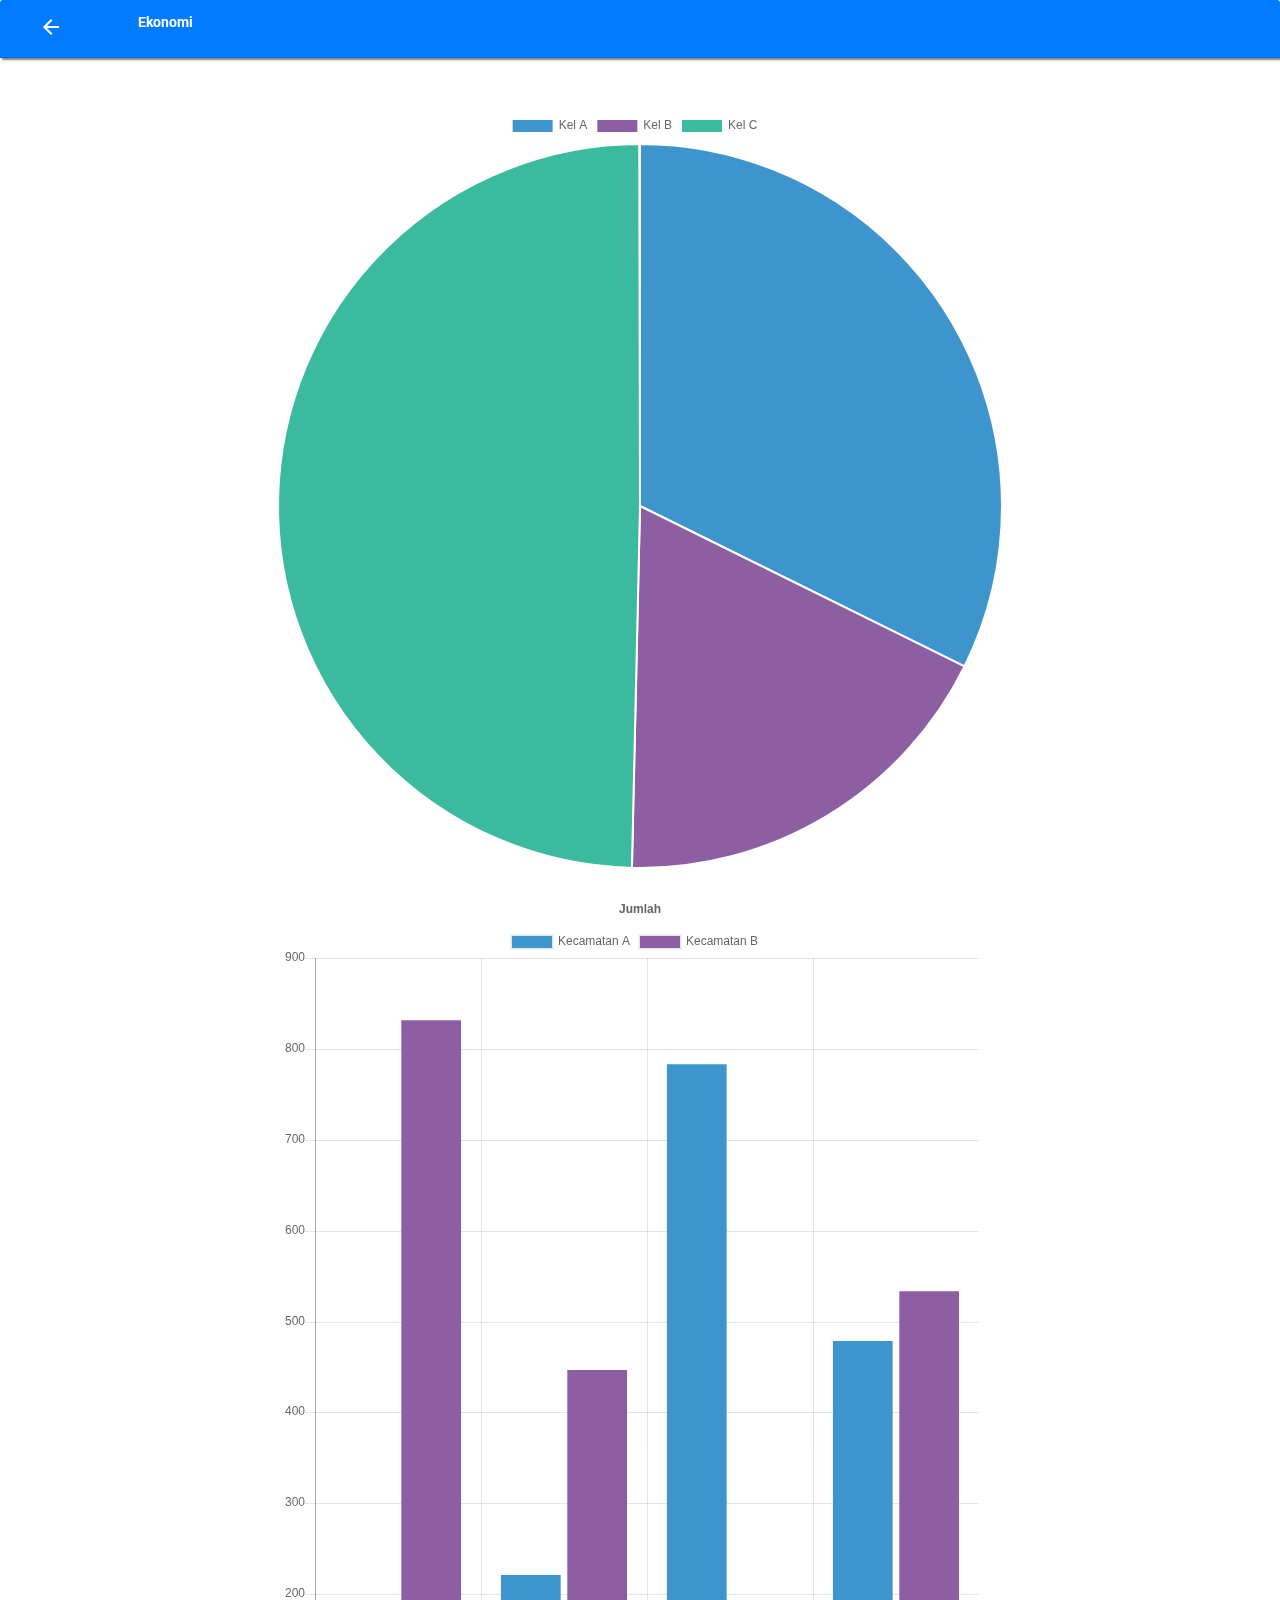
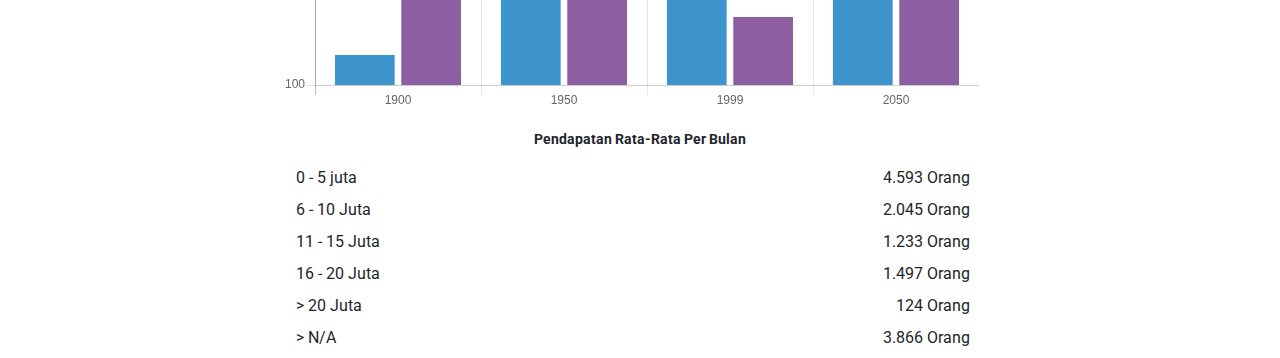
<file: menu/ekonomi.html>
<!doctype html>
<html lang="en">

<head>
    <!-- Required meta tags -->
    <meta charset="UTF-8">
    <meta http-equiv="X-UA-Compatible" content="IE=edge">
    <meta name="viewport" content="width=device-width, initial-scale=1.0">

    <title>Peta Perijinan dan Investasi DKI Jakarta</title>

    <link rel="icon" href="../assets/gambar/favicon.ico">

    <!-- Bootstrap CSS -->
    <link rel="stylesheet" href="../assets/bootstrap/bootstrap.min.css">

    <!-- Icon -->
    <link rel="stylesheet" href="../assets/css/remix-icon/remixicon.css">
    <link rel="stylesheet" href="../assets/css/font-awesome/css/font-awesome.min.css">
    <link rel="stylesheet" href="https://fonts.googleapis.com/icon?family=Material+Icons">



    <!-- custom -->
    <link rel="stylesheet" href="../assets/css/custom.css">

</head>

<body>

    <!-- Judul -->

    <div class="card-header text-white bg-primary font-weight-bold judul_utama fixed-top"
        style="box-shadow: 2px 2px 2px rgba(99, 97, 97, 0.8);">


        <div class="d-flex">
            <div class="col-md-1">

                <a href="../index.html" class="badge badge-primary margin_new_menu_icon">
                    <span class="material-icons">
                        arrow_back
                    </span>
                </a>

            </div>

            <div class="col-md-9 margin_new_menu">Ekonomi</div>

        </div>

    </div>

    <!-- Content -->
    <div class="container margin_conten_permenu">

        <div class="d-flex space_judul row_mid_judul">
            <div class="col-xs-5 col-sm-5 col-md-5 col-lg-5 text_all_permenu_permenu">
                <label class="text_all_permenu_mobile_permenu">Pelaku Usaha</label>
            </div>
            <div class="col-xs-7 col-sm-7 col-md-7 col-lg-7 text_all_permenu_permenu">
                <p>373 Orang</p>
            </div>
        </div>

        <div class="d-flex space_text row_mid_text">
            <div class="col-xs-5 col-sm-5 col-md-5 col-lg-5 text_all_permenu_permenu">
                <label class="text_all_permenu_mobile_permenu">Total Omset</label>
            </div>
            <div class="col-xs-7 col-sm-7 col-md-7 col-lg-7 text_all_permenu_permenu">
                <p>3.685.675.000 <span>per bulan</span></p>
            </div>
        </div>


        <div class="d-flex margin_chart_ekonomi_mobile">
            <canvas id="pie-chart" width="70" height="50"></canvas>
        </div>

        <div class="d-flex margin_chartline_ekonomi_mobile">
            <div class="col-xs-8 col-sm-8 col-md-8 col-lg-8 offset-2 mt-4">
                <canvas id="bar-chart-grouped" width="130" height="150"></canvas>
            </div>
        </div>


        <p class="card-title mb-3 mt-3  text-center font-weight-bold judul_utama text_all_permenu">Pendapatan Rata-Rata
            Per Bulan</p>

        <!-- Ekonomi pendapatan baru start -->

        <div class="container_grid">



            <div>
                <label>0 - 5 juta</label>
            </div>
            <div class="col_info">
                <label> 4.593 Orang</label>
            </div>

            <div>
                <label>6 - 10 Juta</label>
            </div>
            <div class="col_info">
                <label>2.045 Orang</label>
            </div>

            <div>
                <label>11 - 15 Juta</label>
            </div>
            <div class="col_info">
                <label>1.233 Orang</label>
            </div>

            <div>
                <label>16 - 20 Juta</label>
            </div>
            <div class="col_info">
                <label class="text">1.497 Orang</label>
            </div>

            <div>
                <label>> 20 Juta</label>
            </div>
            <div class="col_info">
                <label>124 Orang</label>
            </div>


            <div>
                <label>> N/A</label>
            </div>
            <div class="col_info">
                <label>3.866 Orang</label>
            </div>


        </div>

        <!-- Ekonomi pendapatan end start -->


    </div>



    <script src="../assets/js/Chart.min.js"></script>

    <!-- CHART -->
    <script>
        new Chart(document.getElementById("pie-chart"), {
            type: 'pie',
            data: {
                labels: ["Kel A", "Kel B", "Kel C"],
                datasets: [{
                    label: "Kelurahan",
                    backgroundColor: ["#3e95cd", "#8e5ea2", "#3cba9f", "#e8c3b9", "#c45850"],
                    data: [478, 267, 734]
                }]
            },
            options: {
                title: {
                    display: true
                }
            }
        });


        new Chart(document.getElementById("bar-chart-grouped"), {
            type: 'bar',
            data: {
                labels: ["1900", "1950", "1999", "2050"],
                datasets: [{
                    label: "Kecamatan A",
                    backgroundColor: "#3e95cd",
                    data: [133, 221, 783, 478]
                }, {
                    label: "Kecamatan B",
                    backgroundColor: "#8e5ea2",
                    data: [832, 447, 175, 534]
                }]
            },
            options: {
                title: {
                    display: true,
                    text: 'Jumlah'
                }
            }
        });
    </script>



</body>

</html>
</file>
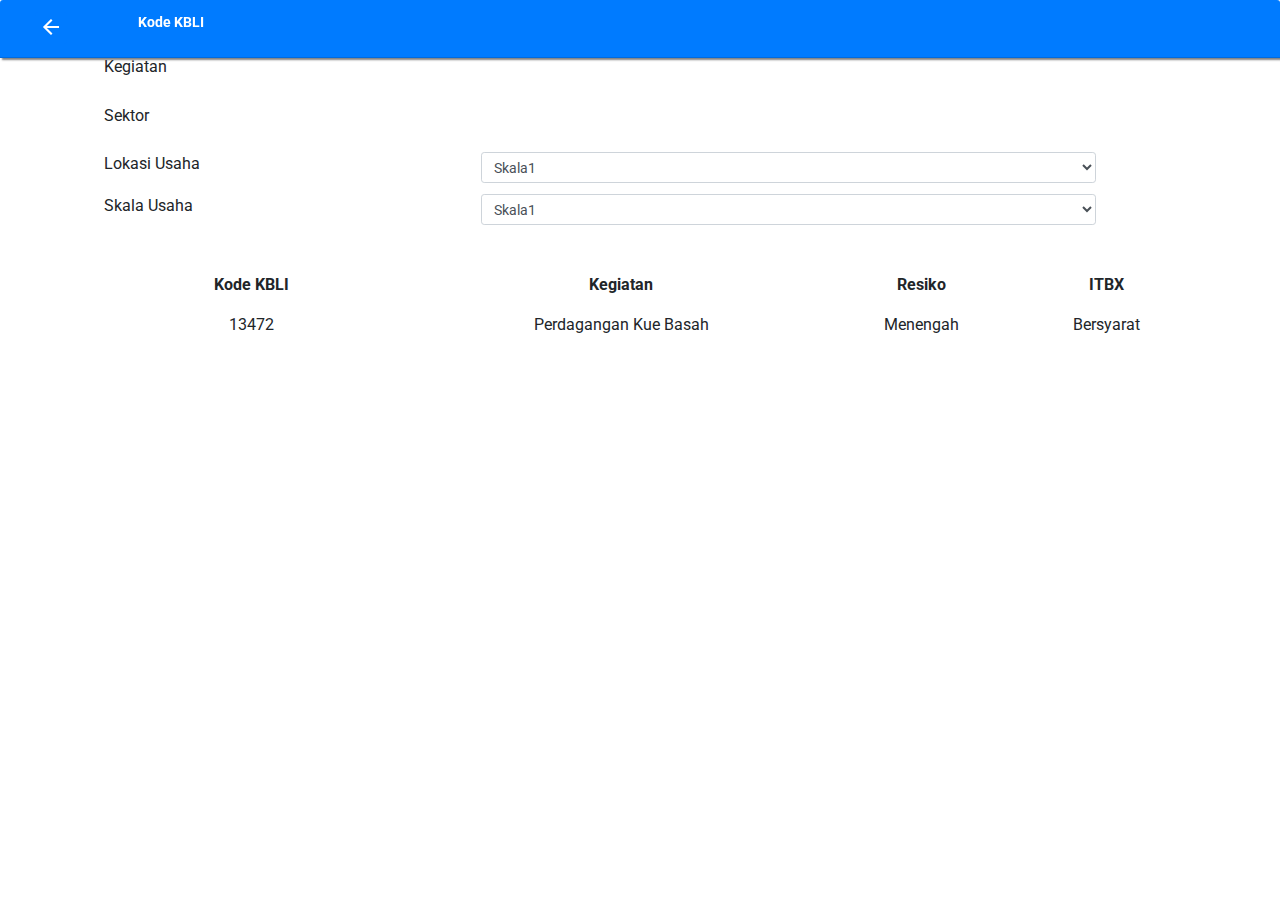
<file: menu/kode-kbli.html>
<!doctype html>
<html lang="en">

<head>
    <!-- Required meta tags -->
    <meta charset="UTF-8">
    <meta http-equiv="X-UA-Compatible" content="IE=edge">
    <meta name="viewport" content="width=device-width, initial-scale=1.0">

    <title>Peta Perijinan dan Investasi DKI Jakarta</title>

    <link rel="icon" href="../assets/gambar/favicon.ico">

    <!-- Bootstrap CSS -->
    <link rel="stylesheet" href="../assets/bootstrap/bootstrap.min.css">

    <!-- Icon -->
    <link rel="stylesheet" href="../assets/css/remix-icon/remixicon.css">
    <link rel="stylesheet" href="../assets/css/font-awesome/css/font-awesome.min.css">
    <link rel="stylesheet" href="https://fonts.googleapis.com/icon?family=Material+Icons">



    <!-- custom -->
    <link rel="stylesheet" href="../assets/css/custom.css">

</head>

<body>

    <!-- Judul -->
    <div class="card-header text-white bg-primary font-weight-bold judul_utama fixed-top"
        style="box-shadow: 2px 2px 2px rgba(99, 97, 97, 0.8);">


        <div class="d-flex">
            <div class="col-md-1">

                <a href="../index.html" class="badge badge-primary margin_new_menu_icon">
                    <span class="material-icons">
                        arrow_back
                    </span></a>

            </div>

            <div class="col-md-9 margin_new_menu">Kode KBLI</div>

        </div>

    </div>

    <!-- Content -->
    <div class="container margin_conten_permenu">

        <div class="d-flex ml-1">
            <div class="col-md-5 text_all_permenu">
                <label class="text_all_mobile_permenu">Cari berdasarkan</label>
            </div>
            <div class="col-md-7 text_all_permenu cari_kodekbli cari_kodekbli_mobile">

                <div class="form-check">
                    <input class="form-check-input" type="radio" name="exampleRadios" id="exampleRadios1"
                        value="option1" checked>
                    <label class="form-check-label " for="exampleRadios1">
                        Kegiatan
                    </label>
                </div>
                <div class="form-check margin_cari_kodelbli_mobile">
                    <input class="form-check-input" type="radio" name="exampleRadios" id="exampleRadios2"
                        value="option2">
                    <label class="form-check-label margin_cari_kodelbli_mobile" for="exampleRadios2">
                        Lokasi
                    </label>
                </div>
            </div>
        </div>

        <div class="d-flex ml-1">
            <div class="col-md-4 text_all_permenu">
                <label class="text_all_mobile_permenu">Kegiatan</label>
            </div>
            <div class="col-md-7 text_all ml-5">
                <textarea name="" id="" cols="23" rows="2"></textarea>
            </div>
        </div>

        <div class="d-flex ml-1">
            <div class="col-md-4 text_all_permenu">
                <label class="text_all_mobile_permenu">Sektor</label>
            </div>
            <div class="col-md-7 text_all ml-5">
                <textarea name="" id="" cols="23" rows="2"></textarea>
            </div>
        </div>


        <div class="d-flex ml-1 margin_cari_kodelbli_mobile">
            <div class="col-md-4 text_all_permenu">
                <label class="text_all_mobile_permenu">Lokasi Usaha</label>
            </div>
            <div class="col-md-7">
                <div class="form-group input-group-sm cari_kodekbli_option_mobile">
                    <select class="form-control ml-2">
                        <option>Skala1</option>
                        <option>Skala2</option>
                    </select>
                </div>
            </div>
        </div>

        <div class="d-flex ml-1 skala_kodekbli margin_cari_kodelbli_mobile">
            <div class="col-md-4 text_all_permenu">
                <label class="text_all_mobile_permenu">Skala Usaha</label>
            </div>
            <div class="col-md-7">
                <div class="form-group input-group-sm cari_kodekbli_option_mobile">
                    <select class="form-control ml-2">
                        <option>Skala1</option>
                        <option>Skala2</option>
                    </select>
                </div>
            </div>
        </div>

        <table style="margin:0;" class="table table-borderless mt-4 table_kbli">
            <thead>
                <tr>
                    <th class="text_all_permenu text-center" style="width:30%;">Kode KBLI</th>
                    <th class="text_all_permenu text-center">Kegiatan</th>
                    <th class="text_all_permenu text-center">Resiko</th>
                    <th class="text_all_permenu text-center">ITBX</th>
                </tr>
            </thead>
            <tbody>
                <tr>
                    <td class="text_all_permenu text-center" style="width:30%;">13472</td>
                    <td class="text_all_permenu text-center">Perdagangan Kue Basah</td>
                    <td class="text_all_permenu text-center">Menengah</td>
                    <td class="text_all_permenu text-center">Bersyarat</td>

                </tr>
            </tbody>
        </table>



    </div>


</body>

</html>
</file>
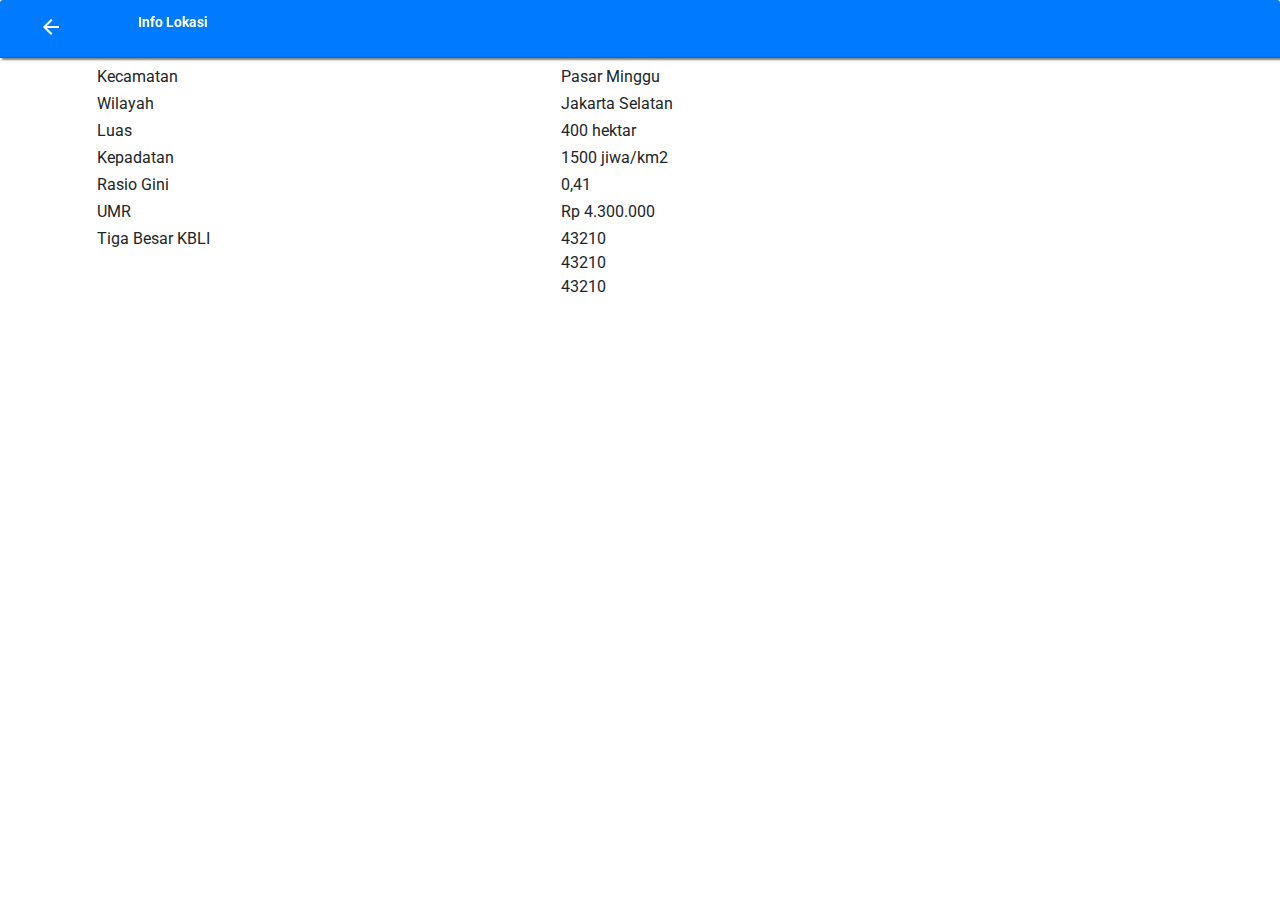
<file: menu/lokasi.html>
<!doctype html>
<html lang="en">

<head>
    <!-- Required meta tags -->
    <meta charset="UTF-8">
    <meta http-equiv="X-UA-Compatible" content="IE=edge">
    <meta name="viewport" content="width=device-width, initial-scale=1.0">

    <title>Peta Perijinan dan Investasi DKI Jakarta</title>

    <link rel="icon" href="../assets/gambar/favicon.ico">

    <!-- Bootstrap CSS -->
    <link rel="stylesheet" href="../assets/bootstrap/bootstrap.min.css">

    <!-- Icon -->
    <link rel="stylesheet" href="../assets/css/remix-icon/remixicon.css">
    <link rel="stylesheet" href="../assets/css/font-awesome/css/font-awesome.min.css">
    <link rel="stylesheet" href="https://fonts.googleapis.com/icon?family=Material+Icons">


    <!-- custom -->
    <link rel="stylesheet" href="../assets/css/custom.css">

</head>

<body>


    <div class="card-header text-white bg-primary font-weight-bold judul_utama fixed-top"
        style="box-shadow: 2px 2px 2px rgba(99, 97, 97, 0.8);">


        <div class="d-flex">
            <div class="col-md-1">

                <a href="../index.html" class="badge badge-primary margin_new_menu_icon">

                    <span class="material-icons">
                        arrow_back
                    </span>

                </a>

            </div>

            <div class="col-md-9 margin_new_menu">Info Lokasi</div>

        </div>

    </div>


    <div class="container margin_conten_permenu">

        <div class="d-flex space_judul row_mid_judul">
            <div class="col-xs-5 col-sm-5 col-md-5 col-lg-5 text_all_permenu">
                <label class="text_all_mobile_permenu">Koordinat</label>
            </div>
            <div class="col-xs-7 col-sm-7 col-md-7 col-lg-7 text_all_permenu">
                <p>-6427374984, 100984323a</p>
            </div>
        </div>

        <div class="d-flex space_text row_mid_text">
            <div class="col-xs-5 col-sm-5 col-md-5 col-lg-5 text_all_permenu">
                <label class="text_all_mobile_permenu">Kelurahan</label>
            </div>
            <div class="col-xs-7 col-sm-7 col-md-7 col-lg-7 text_all_permenu">
                <p>Jati Padang Selatansa </p>
            </div>
        </div>

        <div class="d-flex space_text row_mid_text">
            <div class="col-xs-5 col-sm-5 col-md-5 col-lg-5 text_all_permenu">
                <label class="text_all_mobile_permenu">Kecamatan</label>
            </div>
            <div class="col-xs-7 col-sm-7 col-md-7 col-lg-7 text_all_permenu">
                <p>Pasar Minggu</p>
            </div>
        </div>


        <div class="d-flex space_text row_mid_text">
            <div class="col-xs-5 col-sm-5 col-md-5 col-lg-5 text_all_permenu">
                <label class="text_all_mobile_permenu">Wilayah</label>
            </div>
            <div class="col-xs-7 col-sm-7 col-md-7 col-lg-7 text_all_permenu">
                <p>Jakarta Selatan</p>
            </div>
        </div>

        <div class="d-flex space_text row_mid_text">
            <div class="col-xs-5 col-sm-5 col-md-5 col-lg-5 text_all_permenu">
                <label class="text_all_mobile_permenu">Luas</label>
            </div>
            <div class="col-xs-7 col-sm-7 col-md-7 col-lg-7 text_all_permenu">
                <p>400 hektar</p>
            </div>
        </div>

        <div class="d-flex space_text row_mid_text">
            <div class="col-xs-5 col-sm-5 col-md-5 col-lg-5 text_all_permenu">
                <label class="text_all_mobile_permenu">Kepadatan</label>
            </div>
            <div class="col-xs-7 col-sm-7 col-md-7 col-lg-7 text_all_permenu">
                <p>1500 jiwa/km2</p>
            </div>
        </div>

        <div class="d-flex space_text row_mid_text">
            <div class="col-xs-5 col-sm-5 col-md-5 col-lg-5 text_all_permenu">
                <label class="text_all_mobile_permenu">Rasio Gini</label>
            </div>
            <div class="col-xs-7 col-sm-7 col-md-7 col-lg-7 text_all_permenu">
                <p>0,41</p>
            </div>
        </div>

        <div class="d-flex space_text row_mid_text">
            <div class="col-xs-5 col-sm-5 col-md-5 col-lg-5 text_all_permenu">
                <label class="text_all_mobile_permenu">UMR</label>
            </div>
            <div class="col-xs-7 col-sm-7 col-md-7 col-lg-7 text_all_permenu">
                <p>Rp 4.300.000</p>
            </div>
        </div>

        <div class="d-flex space_text row_mid_text">
            <div class="col-xs-5 col-sm-5 col-md-5 col-lg-5 text_all_permenu">
                <label class="text_all_mobile_permenu">Tiga Besar KBLI</label>
            </div>
            <div class="col-xs-7 col-xs-7 col-sm-7 col-md-7 col-lg-7 text_all_permenu">


                <span>43210</span><br>
                <span>43210</span><br>
                <span>43210</span>

            </div>
        </div>



    </div>


</body>

</html>
</file>
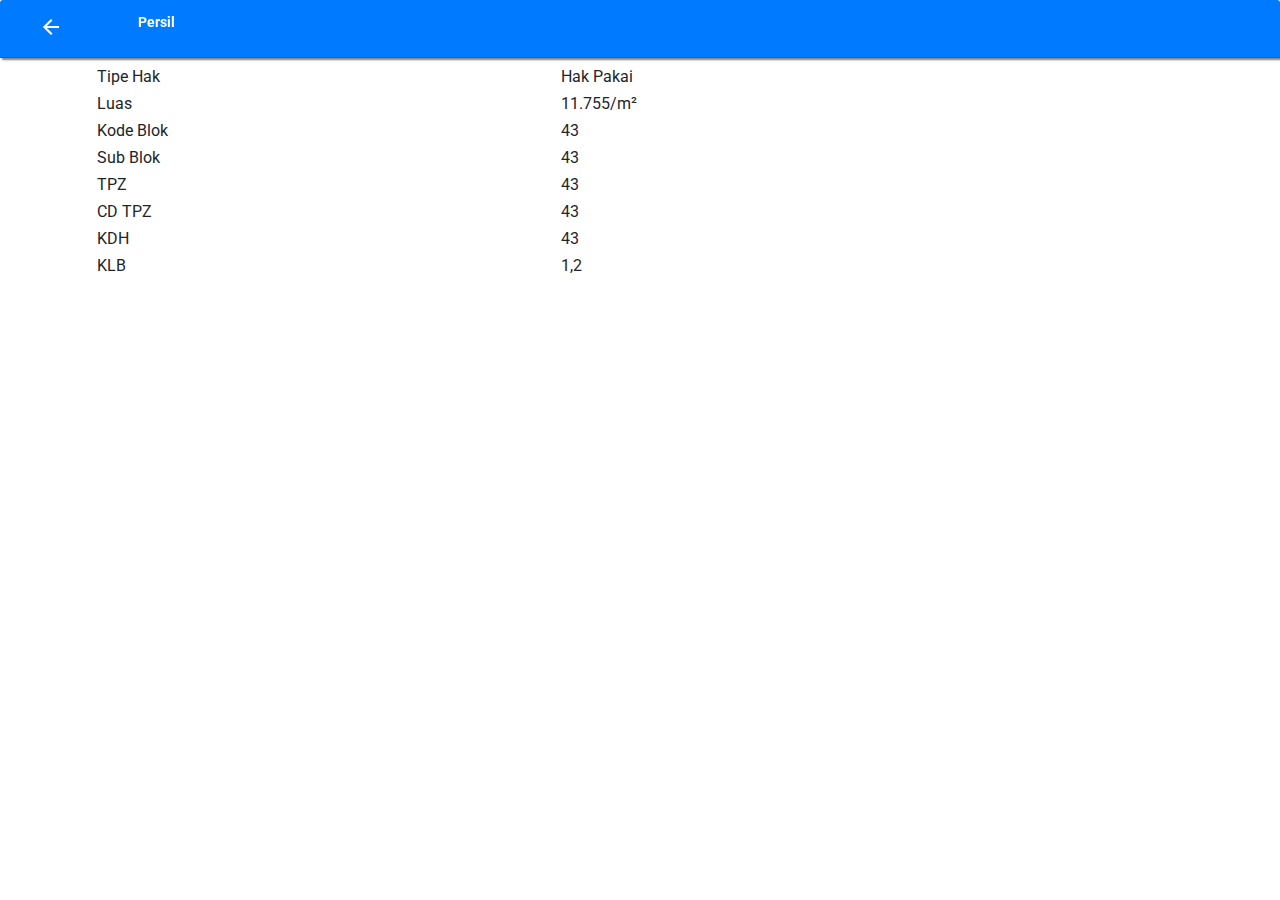
<file: menu/persil.html>
<!doctype html>
<html lang="en">

<head>
    <!-- Required meta tags -->
    <meta charset="UTF-8">
    <meta http-equiv="X-UA-Compatible" content="IE=edge">
    <meta name="viewport" content="width=device-width, initial-scale=1.0">

    <title>Peta Perijinan dan Investasi DKI Jakarta</title>

    <link rel="icon" href="../assets/gambar/favicon.ico">

    <!-- Bootstrap CSS -->
    <link rel="stylesheet" href="../assets/bootstrap/bootstrap.min.css">

    <!-- Icon -->
    <link rel="stylesheet" href="../assets/css/remix-icon/remixicon.css">
    <link rel="stylesheet" href="../assets/css/font-awesome/css/font-awesome.min.css">
    <link rel="stylesheet" href="https://fonts.googleapis.com/icon?family=Material+Icons">



    <!-- custom -->
    <link rel="stylesheet" href="../assets/css/custom.css">

</head>

<body>

    <!-- Judul -->

    <div class="card-header text-white bg-primary font-weight-bold judul_utama fixed-top"
        style="box-shadow: 2px 2px 2px rgba(99, 97, 97, 0.8);">


        <div class="d-flex">
            <div class="col-md-1">

                <a href="../index.html" class="badge badge-primary margin_new_menu_icon">
                    <span class="material-icons">
                        arrow_back
                    </span></a>

            </div>

            <div class="col-md-9 margin_new_menu">Persil</div>

        </div>

    </div>

    <!-- Content -->
    <div class="container margin_conten_permenu">

        <div class="d-flex space_judul row_mid_judul">
            <div class="col-md-5 text_all_permenu">
                <label class="text_all_mobile_permenu">Lahan Eksisting</label>
            </div>
            <div class="col-md-7 text_all_permenu">
                <p>Rumah Besar</p>
            </div>
        </div>

        <div class="d-flex space_text row_mid_text">
            <div class="col-lg-5 text_all_permenu">
                <label class="text_all_mobile_permenu">Perkiraan Harga</label>
            </div>
            <div class="col-lg-7 text_all_permenu">
                <p>Rp.5.000.000,- s/d Rp.10.000.000,-&nbsp;&nbsp;<span>/m²</span></p>
            </div>
        </div>

        <div class="d-flex space_text row_mid_text">
            <div class="col-lg-5 text_all_permenu">
                <label class="text_all_mobile_permenu">Tipe Hak</label>
            </div>
            <div class="col-lg-7 text_all_permenu">
                <p>Hak Pakai</p>
            </div>
        </div>

        <div class="d-flex space_text row_mid_text">
            <div class="col-lg-5 text_all_permenu">
                <label class="text_all_mobile_permenu">Luas</label>
            </div>
            <div class="col-lg-7 text_all_permenu">
                <p>11.755<span>/m²</span></p>
            </div>
        </div>


        <div class="d-flex space_text row_mid_text">
            <div class="col-lg-5 text_all_permenu">
                <label class="text_all_mobile_permenu">Kode Blok</label>
            </div>
            <div class="col-lg-7 text_all_permenu">
                <p>43</span></p>
            </div>
        </div>

        <div class="d-flex space_text row_mid_text">
            <div class="col-lg-5 text_all_permenu">
                <label class="text_all_mobile_permenu">Sub Blok</label>
            </div>
            <div class="col-lg-7 text_all_permenu">
                <p>43</span></p>
            </div>
        </div>

        <div class="d-flex space_text row_mid_text">
            <div class="col-lg-5 text_all_permenu">
                <label class="text_all_mobile_permenu">TPZ</label>
            </div>
            <div class="col-lg-7 text_all_permenu">
                <p>43</span></p>
            </div>
        </div>

        <div class="d-flex space_text row_mid_text">
            <div class="col-lg-5 text_all_permenu">
                <label class="text_all_mobile_permenu">CD TPZ</label>
            </div>
            <div class="col-lg-7 text_all_permenu">
                <p>43</span></p>
            </div>
        </div>

        <div class="d-flex space_text row_mid_text">
            <div class="col-lg-5 text_all_permenu">
                <label class="text_all_mobile_permenu">KDH</label>
            </div>
            <div class="col-lg-7 text_all_permenu">
                <p>43</span></p>
            </div>
        </div>

        <div class="d-flex space_text row_mid_text">
            <div class="col-lg-5 text_all_permenu">
                <label class="text_all_mobile_permenu">KLB</label>
            </div>
            <div class="col-lg-7 text_all_permenu">
                <p>1,2</span></p>
            </div>
        </div>


    </div>


</body>

</html>
</file>
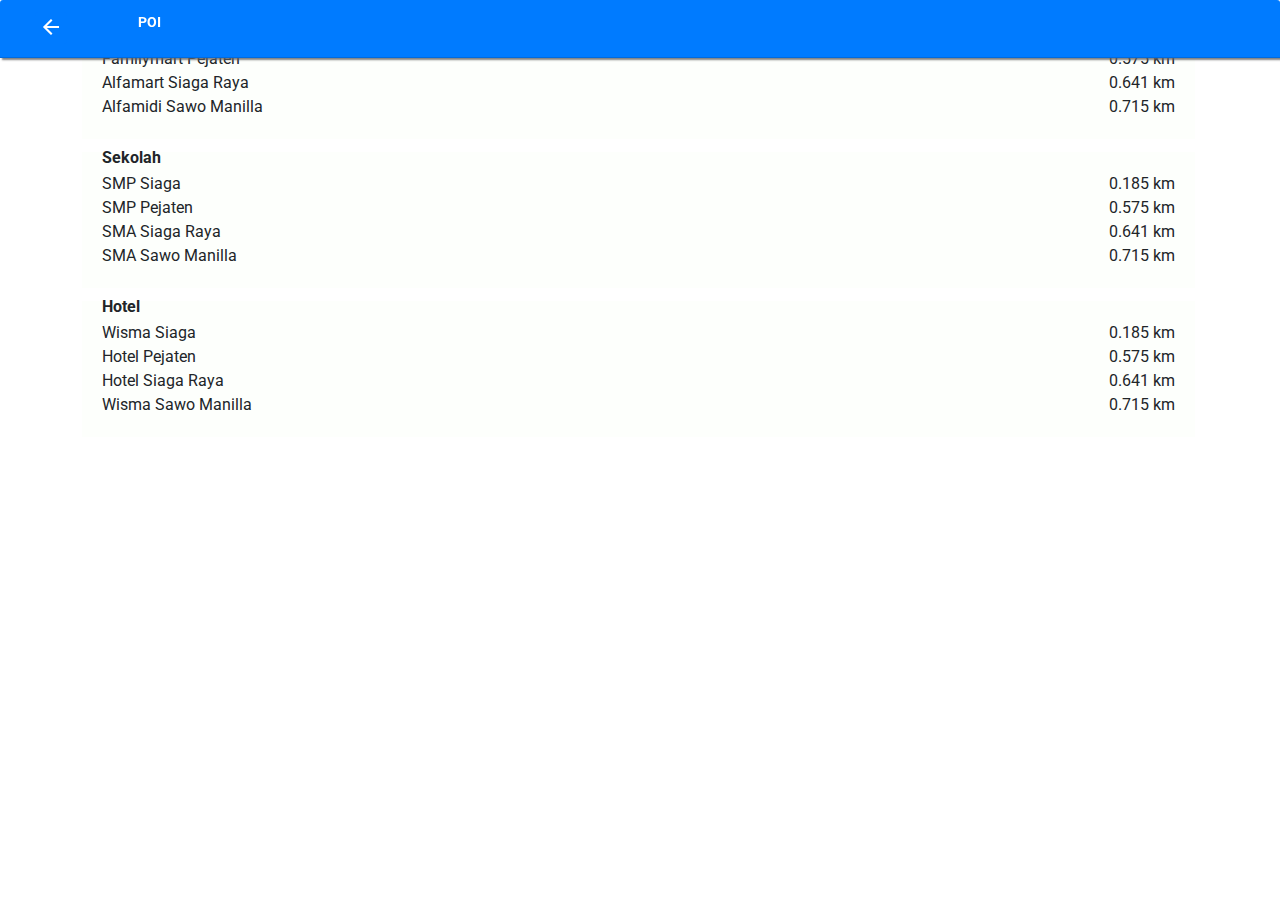
<file: menu/poi.html>
<!doctype html>
<html lang="en">

<head>
    <!-- Required meta tags -->
    <meta charset="UTF-8">
    <meta http-equiv="X-UA-Compatible" content="IE=edge">
    <meta name="viewport" content="width=device-width, initial-scale=1.0">

    <title>Peta Perijinan dan Investasi DKI Jakarta</title>

    <link rel="icon" href="../assets/gambar/favicon.ico">

    <!-- Bootstrap CSS -->
    <link rel="stylesheet" href="../assets/bootstrap/bootstrap.min.css">

    <!-- Icon -->
    <link rel="stylesheet" href="../assets/css/remix-icon/remixicon.css">
    <link rel="stylesheet" href="../assets/css/font-awesome/css/font-awesome.min.css">
    <link rel="stylesheet" href="https://fonts.googleapis.com/icon?family=Material+Icons">



    <!-- custom -->
    <link rel="stylesheet" href="../assets/css/custom.css">

</head>

<body>

    <!-- Judul -->
    <div class="card-header text-white bg-primary font-weight-bold judul_utama fixed-top"
        style="box-shadow: 2px 2px 2px rgba(99, 97, 97, 0.8);">


        <div class="d-flex">
            <div class="col-md-1">

                <a href="../index.html" class="badge badge-primary margin_new_menu_icon">
                    <span class="material-icons">
                        arrow_back
                    </span></a>

            </div>

            <div class="col-md-9 margin_new_menu">POI</div>

        </div>

    </div>

    <!-- Content -->
    <div class="container margin_conten_permenu">

        <div class="accordion" id="PoiCollabse">
            <div class="row row_mid_judul2">
                <div class="col-md-12 flex-column">
                    <button type="button"
                        class="btn btn-md btn-block text-left text_all_permenu text_poi1 tombol_search"
                        data-toggle="collapse" data-target="#collapsePoiOne" aria-expanded="true"
                        aria-controls="collapsePoiOne">
                        <b class="text_all_mobile_permenu_poi">Minimarket</b>
                    </button>
                </div>
            </div>


            <div id="collapsePoiOne" class="collapse show" aria-labelledby="headingOne" data-parent="#PoiCollabse">
                <div class="card-body text_poi2 row_mid_judul">
                    <ul class="list-group list-group-flush PoiCollabse_mobile">

                        <li class="listgroup-cust d-flex justify-content-between align-items-center text_all_permenu">
                            Alfamidi Siaga
                            <span class="PoiCollabse_konten_mobile">0.185 km</span>
                        </li>

                        <li class="listgroup-cust d-flex justify-content-between align-items-center text_all_permenu">
                            Familymart Pejaten
                            <span class="PoiCollabse_konten_mobile">0.575 km</span>
                        </li>

                        <li class="listgroup-cust d-flex justify-content-between align-items-center text_all_permenu">
                            Alfamart Siaga Raya
                            <span class="PoiCollabse_konten_mobile">0.641 km</span>
                        </li>

                        <li class="listgroup-cust d-flex justify-content-between align-items-center text_all_permenu">
                            Alfamidi Sawo Manilla
                            <span class="PoiCollabse_konten_mobile">0.715 km</span>
                        </li>

                    </ul>
                </div>
            </div>

            <div class="row row_mid_judul">
                <div class="col-md-12 flex-column">
                    <button type="button"
                        class="btn btn-md btn-block text-left text_all_permenu text_poi1 tombol_search"
                        data-toggle="collapse" data-target="#collapsePoiTwo" aria-expanded="true"
                        aria-controls="collapsePoiTwo">
                        <b class="text_all_mobile_permenu_poi">Sekolah</b>
                    </button>
                </div>
            </div>

            <div id="collapsePoiTwo" class="collapse show" aria-labelledby="headingOne" data-parent="#PoiCollabse">
                <div class="card-body text_poi2 row_mid_judul">
                    <ul class="list-group list-group-flush PoiCollabse_mobile">

                        <li class="listgroup-cust d-flex justify-content-between align-items-center text_all_permenu">
                            SMP Siaga
                            <span class="PoiCollabse_konten_mobile">0.185 km</span>
                        </li>

                        <li class="listgroup-cust d-flex justify-content-between align-items-center text_all_permenu">
                            SMP Pejaten
                            <span class="PoiCollabse_konten_mobile">0.575 km</span>
                        </li>

                        <li class="listgroup-cust d-flex justify-content-between align-items-center text_all_permenu">
                            SMA Siaga Raya
                            <span class="PoiCollabse_konten_mobile">0.641 km</span>
                        </li>

                        <li class="listgroup-cust d-flex justify-content-between align-items-center text_all_permenu">
                            SMA Sawo Manilla
                            <span class="PoiCollabse_konten_mobile">0.715 km</span>
                        </li>

                    </ul>
                </div>
            </div>

            <div class="row row_mid_judul">
                <div class="col-md-12 flex-column">
                    <button type="button"
                        class="btn btn-md btn-block text-left text_all_permenu text_poi1 tombol_search"
                        data-toggle="collapse" data-target="#collapsePoiThre" aria-expanded="true"
                        aria-controls="collapsePoiThre">
                        <b class="text_all_mobile_permenu_poi">Hotel</b>
                    </button>
                </div>
            </div>

            <div id="collapsePoiThre" class="collapse show" aria-labelledby="headingOne" data-parent="#PoiCollabse">
                <div class="card-body text_poi2 row_mid_judul">
                    <ul class="list-group list-group-flush PoiCollabse_mobile">

                        <li class="listgroup-cust d-flex justify-content-between align-items-center text_all_permenu">
                            Wisma Siaga
                            <span class="PoiCollabse_konten_mobile">0.185 km</span>
                        </li>

                        <li class="listgroup-cust d-flex justify-content-between align-items-center text_all_permenu">
                            Hotel Pejaten
                            <span class="PoiCollabse_konten_mobile">0.575 km</span>
                        </li>

                        <li class="listgroup-cust d-flex justify-content-between align-items-center text_all_permenu">
                            Hotel Siaga Raya
                            <span class="PoiCollabse_konten_mobile">0.641 km</span>
                        </li>

                        <li class="listgroup-cust d-flex justify-content-between align-items-center text_all_permenu">
                            Wisma Sawo Manilla
                            <span class="PoiCollabse_konten_mobile">0.715 km</span>
                        </li>
                    </ul>
                </div>
            </div>
        </div>


    </div>


</body>

</html>
</file>
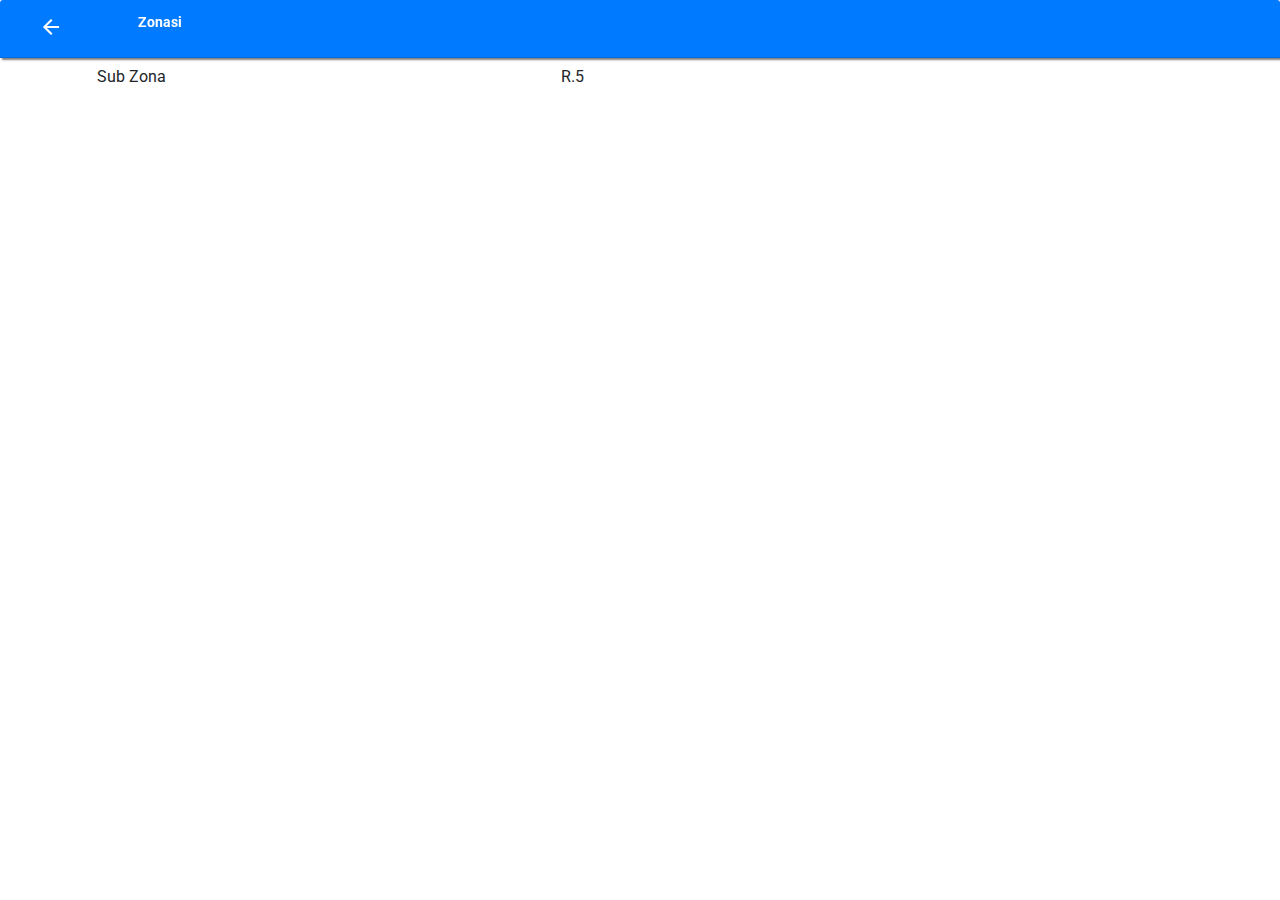
<file: menu/zonasi.html>
<!doctype html>
<html lang="en">

<head>
    <!-- Required meta tags -->
    <meta charset="UTF-8">
    <meta http-equiv="X-UA-Compatible" content="IE=edge">
    <meta name="viewport" content="width=device-width, initial-scale=1.0">

    <title>Peta Perijinan dan Investasi DKI Jakarta</title>

    <link rel="icon" href="../assets/gambar/favicon.ico">

    <!-- Bootstrap CSS -->
    <link rel="stylesheet" href="../assets/bootstrap/bootstrap.min.css">

    <!-- Icon -->
    <link rel="stylesheet" href="../assets/css/remix-icon/remixicon.css">
    <link rel="stylesheet" href="../assets/css/font-awesome/css/font-awesome.min.css">
    <link rel="stylesheet" href="https://fonts.googleapis.com/icon?family=Material+Icons">



    <!-- custom -->
    <link rel="stylesheet" href="../assets/css/custom.css">

</head>

<body>

    <!-- Judul -->
    <div class="card-header text-white bg-primary font-weight-bold judul_utama fixed-top"
        style="box-shadow: 2px 2px 2px rgba(99, 97, 97, 0.8);">


        <div class="d-flex">
            <div class="col-md-1">

                <a href="../index.html" class="badge badge-primary margin_new_menu_icon">
                    <span class="material-icons">
                        arrow_back
                    </span>
                </a>

            </div>

            <div class="col-md-9 margin_new_menu">Zonasi</div>

        </div>

    </div>



    <!-- Content -->
    <div class="container margin_conten_permenu">

        <div class="d-flex space_judul row_mid_judul">
            <div class="col-md-5 text_all_permenu">
                <label class="text_all_mobile_permenu">Nama Usaha</label>
            </div>
            <div class="col-md-7 text_all_permenu">
                <p>LA FROZEN FOOD</p>
            </div>
        </div>

        <div class="d-flex space_text row_mid_text">
            <div class="col-lg-5 text_all_permenu">
                <label class="text_all_mobile_permenu">Zona</label>
            </div>
            <div class="col-lg-7 textext_all_permenut_all">
                <p>Zona Perumahan KDB Sedang-Tinggi</p>
            </div>
        </div>

        <div class="d-flex space_text row_mid_text">
            <div class="col-lg-5 text_all_permenu">
                <label class="text_all_mobile_permenu">Sub Zona</label>
            </div>
            <div class="col-lg-7 text_all_permenu">
                <p>R.5</p>
            </div>
        </div>


    </div>


</body>

</html>
</file>
<file: assets/css/custom.css>
/* @import url('https://fonts.googleapis.com/css2?family=Montserrat:wght@500&display=swap'); */

@import url('https://fonts.googleapis.com/css2?family=Roboto:wght@300&display=swap');




* {
  /* font-family: 'Montserrat', sans-serif; */
  font-family: 'Roboto', sans-serif;
}

.form-control-file,
.form-control-range {
  width: 98% !important;
}

.text_all {
  font-size: 13px;
}

.size_menu {
  font-size: 12px;
}

.pembungkus {

  position: absolute;
  z-index: 9999;

  max-width: 30% !important;
  height: 100vh !important;
}

.dalam {
  height: 100% !important;
  overflow-y: auto;
  overflow-x: hidden;
  /* max-width: 9%; */
}

/* Hide scrollbar for Chrome, Safari and Opera */
.dalam::-webkit-scrollbar {
  display: none;
}

/* Hide scrollbar for IE, Edge and Firefox */
.dalam {
  -ms-overflow-style: none;
  /* IE and Edge */
  scrollbar-width: none;
  /* Firefox */
}

.collapsing {
  -webkit-transition: none;
  transition: none;
  display: none;
}


/* Tombol HideShow */

.btn_hide_side_bar {
  position: absolute;
  left: 29.9%;
  top: 20.1rem;
  cursor: pointer;
  z-index: 999;
  height: 60px;
  width: 20px;
  background-color: #fdfffc;
}


.btn_icon_hide {
  color: #70757a;
  margin-left: -17px;
}

.btn_show_side_bar {
  position: absolute;
  left: 0;
  top: 20rem;
  cursor: pointer;
  display: none;
  z-index: 999;
  height: 60px;
  width: 20px;
  background-color: #fdfffc;
}

.btn_icon_show {
  color: #70757a;
  margin-left: -17px;
}

.table td,
.table th {
  padding-top: 0 !important;
}

.tombol_menu {
  width: 40px;
  height: 40px;
  border-radius: 100%;
}

.button_menu {
  margin-right: -25px;
}

.tombol_search:focus {
  outline: none;
  box-shadow: none;
}

.tombol_search::placeholder {
  font-size: 13px;
}

.color_card_body {
  background-color: #fdfffc;
}

.layout_checkbox {
  margin-left: 10px;
  margin-top: 10px;
}

.menu_active {
  margin-top: 7%;
  margin-left: 0.5px;
  margin-bottom: -3px
}

.flex_container {
  display: flex;
  flex-flow: row wrap;
  text-align: center;
  font-size: 1.2rem;
}

.flex_container li {
  margin: 3px;
  flex: 0 1 calc(19% - 8px);
}

.space_judul {
  margin-top: 11px;
  margin-left: -20px;
}

.space_text {
  margin-top: -8px;
  margin-left: -20px;
}

.space_input_text_judul {
  margin-top: 18px;
  margin-left: -20px;
}

.space_input_text {
  margin-top: 14px;
  margin-left: -20px;
}

.text_poi1 {
  margin-left: -8px;
}

.text_poi2 {
  background-color: #fdfffc;
  margin-top: -25px;
  margin-left: -15px;
}

.row_mid_judul {
  margin-left: -3px;
}

.row_mid_judul2 {
  margin-left: -3px;
  margin-top: -10px;
}

.row_mid_text {
  margin-left: -3px;
  margin-top: -13px;
}

textarea {
  border: none;
  outline: none;
  resize: none;
}

.HeadText {
  font-size: 13pt;
  vertical-align: middle;
}


.detail_omzet {
  box-shadow: 2px 2px 2px 2px rgba(99, 97, 97, 0.8);
  z-index: 99;
  border-radius: 5px;
  padding-top: 5px;
  padding-bottom: 5px;
  right: 10px;
  bottom: 1.5rem;
  position: absolute;
  width: 60px;
  width: 160px;
  background-color: #fdfffc;
}

.details_omzet {
  z-index: 99;
  display: inline-block;
  border-radius: 20%;
  width: 10px;
  height: 10px;
  margin-right: 5px;
}


.detail_jumlah {
  box-shadow: 2px 2px 2px 2px rgba(99, 97, 97, 0.8);
  border-radius: 5px;
  padding-top: 5px;
  padding-bottom: 5px;
  bottom: 1.5rem;
  position: absolute;
  right: 180px;
  z-index: 999;
  width: 60px;
  width: 160px;
  background-color: #fdfffc;
}




#map {
  position: absolute;
  top: 0;
  bottom: 0;
  width: 100%;
}

/* Start Range */

input[type=range]::-moz-range-progress {
  background-color: #007bff;
  height: 7px;
}

/* Finish Range */

.mapboxgl-ctrl-top-right {
  top: 20% !important;
  right: 0 !important;
}



/* perubahan setelah push */
.container_menu {
  margin-left: 0.5%;
  margin-top: 2%;
  margin-bottom: -2%;
}

.icon_logo {
  margin-left: 10%;
  margin-right: 10px;
}

.dalam_card {
  background-color: #fdfffc;
  width: 100%;
  height: 10%
}

.checkbox_left {
  margin-top: 5px;
}

.w_checkbox_dropdown {
  width: 870%;
}

.margin_language {
  margin-top: 19px;
  margin-bottom: 19px;
}

.padding_icon_navpill {
  padding: 7px;
}

.judul_utama {
  font-size: 14px;
}

.font_range_input {
  font-size: 13px;
}

.menu_kbli_top {
  margin-top: 8px;
}

.usahamikrokecil_ekonomi {
  font-size: 14px;
  margin-bottom: -24px;
  margin-left: -30px;
}

.cari_kodekbli {
  margin-left: -17px;
  margin-bottom: 7px;
}

.skala_kodekbli {
  margin-top: -5px;
}

.table_kbli td,
.table_kbli th {
  padding: 0.5rem !important;
}




.kotak_judul {
  width: 100%;
  background-color: #FFFFFF;
}

.dalam_kotakjudul {
  display: grid;
  grid-template-columns:
    30% 70%;
  width: 100%;
  padding-top: 4%;

}

.dalam_kotakjudul img {
  margin-top: 1px;
  margin-right: 0px;
}


.TextHead {
  padding-right: 5%;
  color: #414042;
  font-size: 13pt;
  font-weight: bold;
  letter-spacing: .7px;
  vertical-align: middle;
  font-weight: 500;
}


/* grid ekonomi */

.container_grid {
  display: grid;
  grid-template-columns: 40% 35%;
  margin-left: 19%;
}


.container_grid .col_info {
  text-align: right;
}


.wm-search__dropdown,
.wm-search__selected {
  box-sizing: border-box;
  border-radius: 6px;
  font-family: Rubik, sans-serif;
  width: 100%;
}

.wm-search__dropdown {
  background: #fff;
  max-height: 200px;
  overflow: auto;
  top: 37px !important;
  left: 1px;
}

.wm-search__dropdown {
  list-style-type: none;
  padding: 0;
  margin: 0;
  border-top-left-radius: 0;
  border-top-right-radius: 0;
  position: absolute;
  top: 100%;
  z-index: 400;
  width: 100%;
  box-shadow: 0 0 20px 0 rgba(0, 0, 0, .3);
}

.wm-search__dropdown,
.wm-search__selected {
  box-sizing: border-box;
  border-radius: 6px;
  font-family: Rubik, sans-serif;
  width: 100%;
}

.wm-li-result {
  cursor: pointer;
  padding: 5px 10px;
  border: 1px #dcdcdc solid;
}
















@media (min-width: 769px) {
  .for_mobile {
    display: none;
  }




}






/* Mobile 768*/
@media (min-width: 576px) and (max-width: 767.98px) {


  /* START FOR MOBILE */

  .for_web {
    display: none;
  }

  .card-body {
    padding: 6px 0 0 0;
    margin-top: 7rem;
    border-radius: 10px;
  }


  .text_all {
    font-size: 12px;
  }

  /* ALL FONT PAGE INI */
  .text_all_permenu {
    font-size: 17px;
  }

  .margin_conten_permenu {
    margin-top: 21%;
  }



  .layout_checkbox_mobile {
    margin-left: 25px;
    margin-top: 8px;
  }

  .w_checkbox_dropdown_mobile {
    width: 550%;
  }


  .search_mobile {
    width: 100%;
    position: absolute;
    z-index: 99999;
    margin-top: -80vh;
  }

  .dropdown-menu {
    position: absolute;
    margin-top: -90vh !important;
    margin-left: -20%;
  }

  .PoiCollabse_mobile {
    margin-top: 20px;
    margin-left: 10%;
  }

  .PoiCollabse_konten_mobile {
    margin-right: 38px;
  }

  .text_all_mobile {
    margin-left: 35px;
  }

  .text_all_mobile_permenu {
    margin-left: 10px;
  }

  .text_all_mobile_permenu_poi {
    margin-left: 4%;
  }


  .size_menu_mobile {
    font-size: 11px;
    letter-spacing: 1px;
  }

  .margin_cari_kodelbli_mobile {
    margin-top: 4px;
  }

  .cari_kodekbli_mobile {
    margin-left: -50px;
    margin-bottom: 7px;
  }


  .cari_kodekbli_option_mobile {
    margin-left: -40px;
    margin-bottom: 7px;
    margin-right: 25px;
  }


  .kotak_sidebarr {
    display: flex;
    flex-direction: column;
    margin-left: 10px;
  }

  .kotak_sidebarr a {
    color: #007bff;
  }


  .margin_new_menu {
    margin-left: -30%;
    font-size: 18px;
    padding-top: 2%;
  }

  .margin_new_menu_icon {
    padding-top: 4%;
  }



















  .margin_chart_ekonomi_mobile {
    margin-left: 8px;
    margin-top: -4vh;
  }

  .margin_chartline_ekonomi_mobile {
    margin-left: -9vh;
  }



  /* SEARCH BARU */
  .tempat_search {
    /* width: 350px; */
    /* margin-top: -12%; */
    margin: 0 0 0 0;
  }

  .tempat_search .search_box {
    position: relative;
    /* width: 350px; */
    height: 40px !important;
  }

  .tempat_search .search_box .input {
    position: absolute;
    top: 0;
    left: 0;
    width: 100%;
    height: 114%;
    padding: 10px 70px;
    border-radius: 3px;
    font-size: 12px;
  }

  .tempat_search .search_box .btn-search {
    position: absolute;
    top: 0;
    right: 0;
    width: 60px;
    height: 100%;
    background: #007bff;
    z-index: 1;
    cursor: pointer;
  }

  .tempat_search.searchh .search_box .input {
    /* border-radius: 50px; */
    border: none;
  }

  .tempat_search.searchh .search_box .input[type="text"]:focus {
    outline: none;
  }

  .tempat_search .search_box .btn-search {
    width: 30px;
    height: 30px;
    top: 7px;
    right: 12px;
    border-radius: 3px;
    color: #fff;
    display: flex;
    align-items: center;
    justify-content: center;
  }

  .tempat_search.searchh .search_box .btn-search {
    border-radius: 25px;
  }

  .tempat_search.searchh .search_box .input {
    padding-right: 50px;
  }

  .menu {
    left: 10px;
    border-radius: 3px;
    display: flex;
    justify-content: left;
    position: absolute;
    z-index: 999;
  }


  /* .marginModal{
    margin-top: 30px;
  } */


  /* grid ekonomi */

  .container_grid {
    display: grid;
    grid-template-columns: 40% 35%;
    margin-left: 19%;
  }


  .container_grid .col_info {
    text-align: right;
  }




  /* END FOR MOBILE */








  .pembungkus {

    /* margin-top: 144%; */

    position: absolute;
    z-index: 9999;
    max-width: 100vh !important;
    height: 30% !important;

    bottom: -0.1%;

    /* display: none; */
  }

  .dalam {
    height: 100% !important;
    overflow-y: auto;
    overflow-x: hidden;
    max-width: 100vh;
  }



  /* Hide scrollbar for Chrome, Safari and Opera */
  .dalam::-webkit-scrollbar {
    display: none;
  }

  /* Hide scrollbar for IE, Edge and Firefox */
  .dalam {
    -ms-overflow-style: none;
    /* IE and Edge */
    scrollbar-width: none;
    /* Firefox */
  }

  .collapsing {
    -webkit-transition: none;
    transition: none;
    display: none;
  }


  /* Tombol HideShow */

  .btn_hide_side_bar {
    display: none;
  }

  .table td,
  .table th {
    padding-top: 0 !important;
  }

  .tombol_menu {
    width: 40px;
    height: 40px;
    border-radius: 100%;
  }

  .button_menu {
    margin-right: -25px;
  }

  .tombol_search:focus {
    outline: none;
    box-shadow: none;
  }

  .tombol_search::placeholder {
    font-size: 13px;
  }

  .color_card_body {
    background-color: #fdfffc;
  }

  .menu_active {
    margin-top: 7%;
    margin-left: 0.5px;
    margin-bottom: -3px
  }


  .flex_container {
    display: flex;
    flex-flow: row wrap;
    text-align: center;
    font-size: 1.2rem;
  }

  .flex_container li {
    margin: 0 0 0 15px;
    flex: 0 1 calc(30% - 8px);
  }

  .space_judul {
    margin-top: 11px;
    margin-left: -30px;
  }

  .space_text {
    margin-top: -8px;
    margin-left: -20px;
  }

  .space_input_text_judul {
    margin-top: 18px;
    margin-left: -20px;
  }

  .space_input_text {
    margin-top: 14px;
    margin-left: -20px;
  }

  .text_poi1 {
    margin-left: -8px;
  }

  .text_poi2 {
    background-color: #fdfffc;
    margin-top: -25px;
    margin-left: -15px;
  }

  .row_mid_judul {
    margin-left: -3px;
  }

  .row_mid_judul2 {
    margin-left: -3px;
    margin-top: -10px;
  }

  .row_mid_text {
    margin-left: -3px;
    margin-top: -13px;
  }

  textarea {
    border: none;
    outline: none;
    resize: none;
  }

  .HeadText {
    margin-left: 9px;
    font-size: 9pt;
    vertical-align: middle;
  }


  .detail_omzet {
    /* right: 0.5rem;
    bottom: 11rem;
    position: absolute;
    width: 60px;
    width: 110px;
    background-color: #fdfffc; */
    display: none;

  }

  .details_omzet {
    display: inline-block;
    border-radius: 20%;
    width: 10px;
    height: 10px;
    margin-right: 5px;
  }


  .detail_jumlah {
    /* right: 0.5rem;
    bottom: 2.5rem;
    position: absolute;
    z-index: 999;
    width: 60px;
    width: 110px;
    background-color: #fdfffc; */
    display: none;

  }

  #map {
    position: absolute;
    top: 0;
    bottom: 0;
    width: 100%;
  }

  /* Start Range */

  input[type=range]::-moz-range-progress {
    background-color: #007bff;
    height: 7px;
  }

  .mapboxgl-ctrl-top-right {
    display: none;
  }







}


@media (max-width: 575px) {


  /* START FOR MOBILE */

  .for_web {
    display: none;
  }

  .checkbox_left {
    margin-top: 5px;
  }


  .text_all {
    font-size: 16px;
    margin-left: 1%;
  }

  /* ALL FONT PAGE INI */
  .text_all_permenu {
    font-size: 17px;
  }

  .margin_conten_permenu {
    margin-top: 25%;
  }



  .layout_checkbox_mobile {
    margin-left: 25px;
    margin-top: 8px;
    font-size: 17px;
  }

  .w_checkbox_dropdown_mobile {
    width: 570%;
  }


  .search_mobile {
    width: 100%;
    position: absolute;
    z-index: 99999;
    margin-top: -80vh;
  }


  .dropdown-menu {
    position: absolute;
    margin-top: 96% !important;
    margin-left: -20%;
    transform: none !important;
  }

  .PoiCollabse_mobile {
    margin-top: 20px;
    margin-left: 10%;
  }

  .PoiCollabse_konten_mobile {
    margin-right: 38px;
  }

  .text_all_mobile {
    margin-left: 35px;
  }

  .text_all_mobile_permenu {
    margin-left: 10px;
  }

  .text_all_mobile_permenu_poi {
    margin-left: 4%;
  }


  .size_menu_mobile {
    font-size: 15px;
    letter-spacing: 1px;
  }

  .margin_cari_kodelbli_mobile {
    margin-top: 4px;
  }

  .cari_kodekbli_mobile {
    margin-left: -50px;
    margin-bottom: 7px;
  }


  .cari_kodekbli_option_mobile {
    margin-left: -40px;
    margin-bottom: 7px;
    margin-right: 25px;
  }



  .kotak_sidebar {
    display: grid;
    grid-template-columns: auto 1fr;
    align-items: center;
    margin-left: 9%;
  }

  .kotak_sidebarr a {
    color: #007bff;
  }

  .text_all_kotak_sidebarr {
    padding: 0.5% 0 0 2%;
    font-size: 17px;
    color: #000;
  }

  .iconn_kotak_sidebar {
    color: #007bff;
  }




  .margin_new_menu {
    margin-left: -30%;
    font-size: 18px;
    padding-top: 2%;
  }

  .margin_new_menu_icon {
    padding-top: 4%;
  }

  .form-check-input {
    width: 17px;
    height: 17px;
  }







  .margin_chart_ekonomi_mobile {
    margin-left: 8px;
    margin-top: -4vh;
  }

  .margin_chartline_ekonomi_mobile {
    margin-left: -9vh;
  }



  /* SEARCH BARU */
  .tempat_search {
    /* width: 350px; */
    /* margin-top: -12%; */
    margin: 0 0 0 0;
  }

  .tempat_search .search_box {
    position: relative;
    /* width: 350px; */
    height: 40px !important;
  }

  .tempat_search .search_box .input {
    position: absolute;
    top: 0;
    left: 0;
    width: 100%;
    height: 114%;
    padding: 10px 70px;
    border-radius: 3px;
    font-size: 15px;
  }

  .tempat_search .search_box .btn-search {
    position: absolute;
    top: 0;
    right: 0;
    width: 60px;
    height: 100%;
    background: #007bff;
    z-index: 1;
    cursor: pointer;
  }

  .tempat_search.searchh .search_box .input {
    /* border-radius: 5px; */
    border: none;
  }

  .tempat_search.searchh .search_box .input[type="text"]:focus {
    outline: none;
  }

  .tempat_search .search_box .btn-search {
    width: 30px;
    height: 30px;
    top: 7px;
    right: 12px;
    border-radius: 3px;
    color: #fff;
    display: flex;
    align-items: center;
    justify-content: center;
  }

  .tempat_search.searchh .search_box .btn-search {
    border-radius: 25px;
  }

  .tempat_search.searchh .search_box .input {
    padding-right: 50px;
  }

  .menu {
    left: 10px;
    border-radius: 3px;
    display: flex;
    justify-content: left;
    position: absolute;
    z-index: 999;
  }


  /* .marginModal{
    margin-top: 30px;
  } */


  /* grid ekonomi */

  .container_grid {
    display: grid;
    grid-template-columns: 40% 35%;
    margin-left: 19%;
  }


  .container_grid .col_info {
    text-align: right;
  }




  /* END FOR MOBILE */








  .pembungkus {

    /* margin-top: 144%; */

    position: absolute;
    z-index: 9999;
    max-width: 100vh !important;
    height: 30% !important;

    bottom: -0.1%;

    /* display: none; */
  }

  .dalam {
    height: 100% !important;
    overflow-y: auto;
    overflow-x: hidden;
    max-width: 100vh;
  }


  .card-body {
    padding: 6px 0 0 0;
    margin-top: 7rem;
    border-radius: 10px;
  }

  /* .container_menu {
    margin-left: 0.5%;
    margin-top: 2%;
    margin-bottom: -2%;
  } */





  /* Hide scrollbar for Chrome, Safari and Opera */
  .dalam::-webkit-scrollbar {
    display: none;
  }

  /* Hide scrollbar for IE, Edge and Firefox */
  .dalam {
    -ms-overflow-style: none;
    /* IE and Edge */
    scrollbar-width: none;
    /* Firefox */
  }

  .collapsing {
    -webkit-transition: none;
    transition: none;
    display: none;
  }


  /* Tombol HideShow */

  .btn_hide_side_bar {
    display: none;
  }

  .table td,
  .table th {
    padding-top: 0 !important;
  }

  .tombol_menu {
    width: 40px;
    height: 40px;
    border-radius: 100%;
  }

  .button_menu {
    margin-right: -25px;
  }

  .tombol_search:focus {
    outline: none;
    box-shadow: none;
  }

  .tombol_search::placeholder {
    font-size: 13px;
  }

  .color_card_body {
    background-color: #fdfffc;
  }

  .menu_active {
    margin-top: 7%;
    margin-left: 0.5px;
    margin-bottom: -3px
  }


  .flex_container {
    display: flex;
    flex-flow: row wrap;
    text-align: center;
    font-size: 1.2rem;
  }

  .flex_container li {
    margin: 0 0 0 15px;
    flex: 0 1 calc(30% - 8px);
  }

  .space_judul {
    margin-top: 11px;
    margin-left: -30px;
  }

  .space_text {
    margin-top: -8px;
    margin-left: -20px;
  }

  .space_input_text_judul {
    margin-top: 18px;
    margin-left: -20px;
  }

  .space_input_text {
    margin-top: 14px;
    margin-left: -20px;
  }

  .text_poi1 {
    margin-left: -8px;
  }

  .text_poi2 {
    background-color: #fdfffc;
    margin-top: -25px;
    margin-left: -15px;
  }

  .row_mid_judul {
    margin-left: -3px;
  }

  .row_mid_judul2 {
    margin-left: -3px;
    margin-top: -10px;
  }

  .row_mid_text {
    margin-left: -3px;
    margin-top: -13px;
  }

  textarea {
    border: none;
    outline: none;
    resize: none;
  }

  .HeadText {
    margin-left: 9px;
    font-size: 9pt;
    vertical-align: middle;
  }


  .detail_omzet {
    /* right: 0.5rem;
    bottom: 11rem;
    position: absolute;
    width: 60px;
    width: 110px;
    background-color: #fdfffc; */
    display: none;

  }

  .details_omzet {
    display: inline-block;
    border-radius: 20%;
    width: 10px;
    height: 10px;
    margin-right: 5px;
  }


  .detail_jumlah {
    /* right: 0.5rem;
    bottom: 2.5rem;
    position: absolute;
    z-index: 999;
    width: 60px;
    width: 110px;
    background-color: #fdfffc; */
    display: none;

  }

  #map {
    position: absolute;
    top: 0;
    bottom: 0;
    width: 100%;
  }

  /* Start Range */

  input[type=range]::-moz-range-progress {
    background-color: #007bff;
    height: 7px;
  }

  .mapboxgl-ctrl-top-right {
    display: none;
  }



}
</file>
